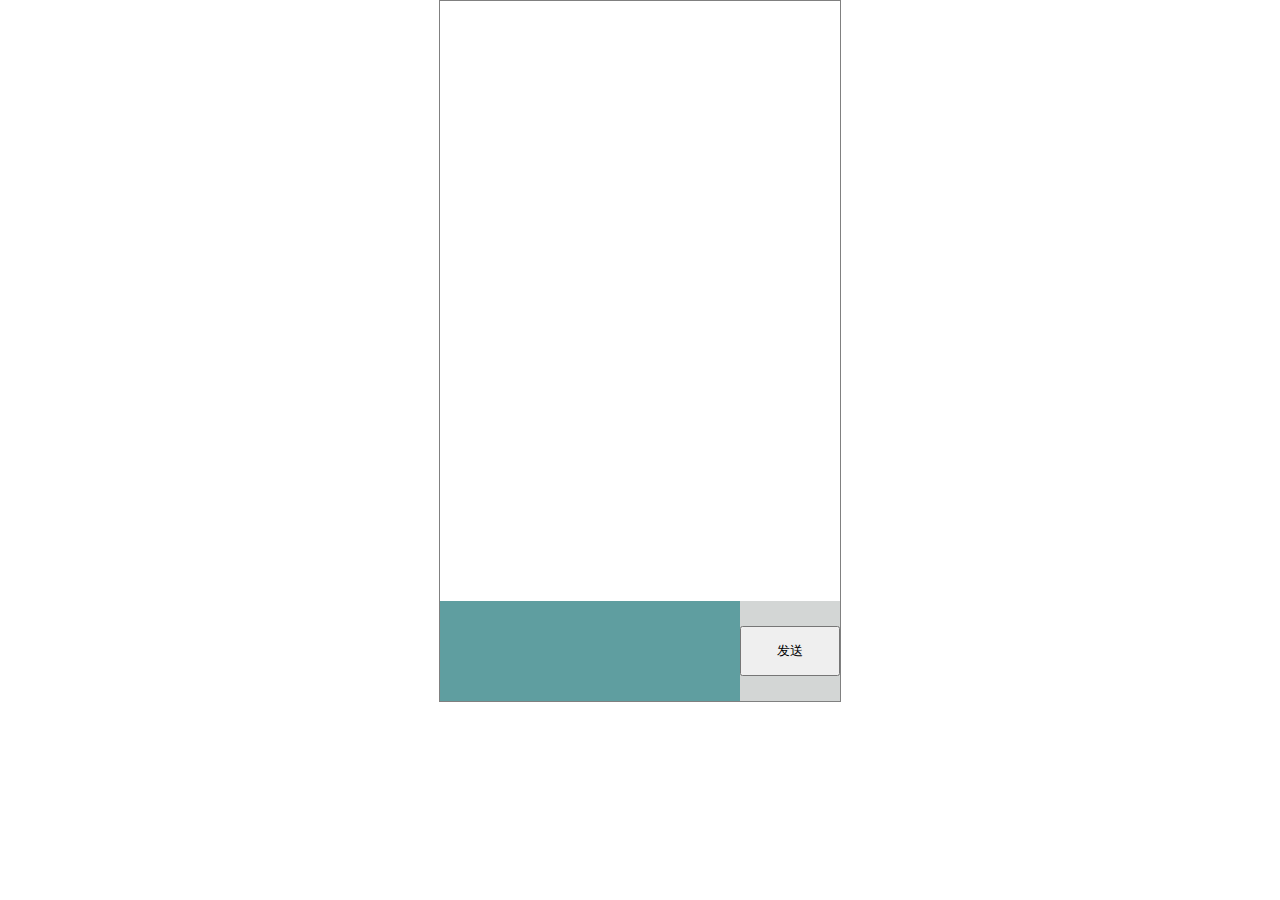
<file: 09.25work(2)/index.html>
<!DOCTYPE html>
<html>
<head>
    <meta charset="UTF-8">
    <title>Document</title>
    <style>
    * {
        margin: 0;
        padding: 0;
    }
    .box {
        width: 400px;
        border: 1px solid gray;
        margin: 0 auto;
       
    }
    .text {
        width: 400px;
        min-height: 600px;
    }
    .say {
        width: 400px;
        height: 100px;
        background-color: rgb(211, 214, 213);
        overflow: hidden;
    }
    .say p {
        float: left;
        height: 100px;
        width: 300px;
        background-color: cadetblue;
        line-height: 100px;
    }
    .say > button {
        float: right;
        height: 50px;
        width: 100px;
        margin-top: 25px;
        
    }
    li {
        list-style: none;
        
    }
    
    li:nth-child(odd){
        text-align: right;
    }
    li:nth-child(odd):after {
        content: ':蔡徐坤';
        font-size: 20px;
        color: red;
    }
    li:nth-child(even){
        text-align: left;
    }
    li:nth-child(even):before {
        content: '娘炮:';
        font-size: 20px;
        color: blue;
    }
    </style>
</head>
<body>
    <div id="box" class="box">
        <ul class="text" id="area"></ul>
        <div class="say">
            <p id="enter" contenteditable="true"></p>
            <button id="btn">发送</button>
        </div>
    </div>
    <script>
       var enter=document.getElementById('enter');
       var btn=document.getElementById('btn');
       var area=document.getElementById('area');
       btn.onclick=function(){
        //    用户输入的内容字符串
            var text=enter.innerText;
            // 创建一个文本节点,他的内容是用户输入的那个字符串
            var nr=document.createTextNode(text);
        //    创建一个对话框,原本没有对话框
            var li=document.createElement('li');
            // 把创建的这个空的对话框放到area区域中
            area.appendChild(li);
            li.appendChild(nr);
            // 清空刚刚输入的内容
            enter.innerText='';
       }
    </script>

</body>
</html>
</file>
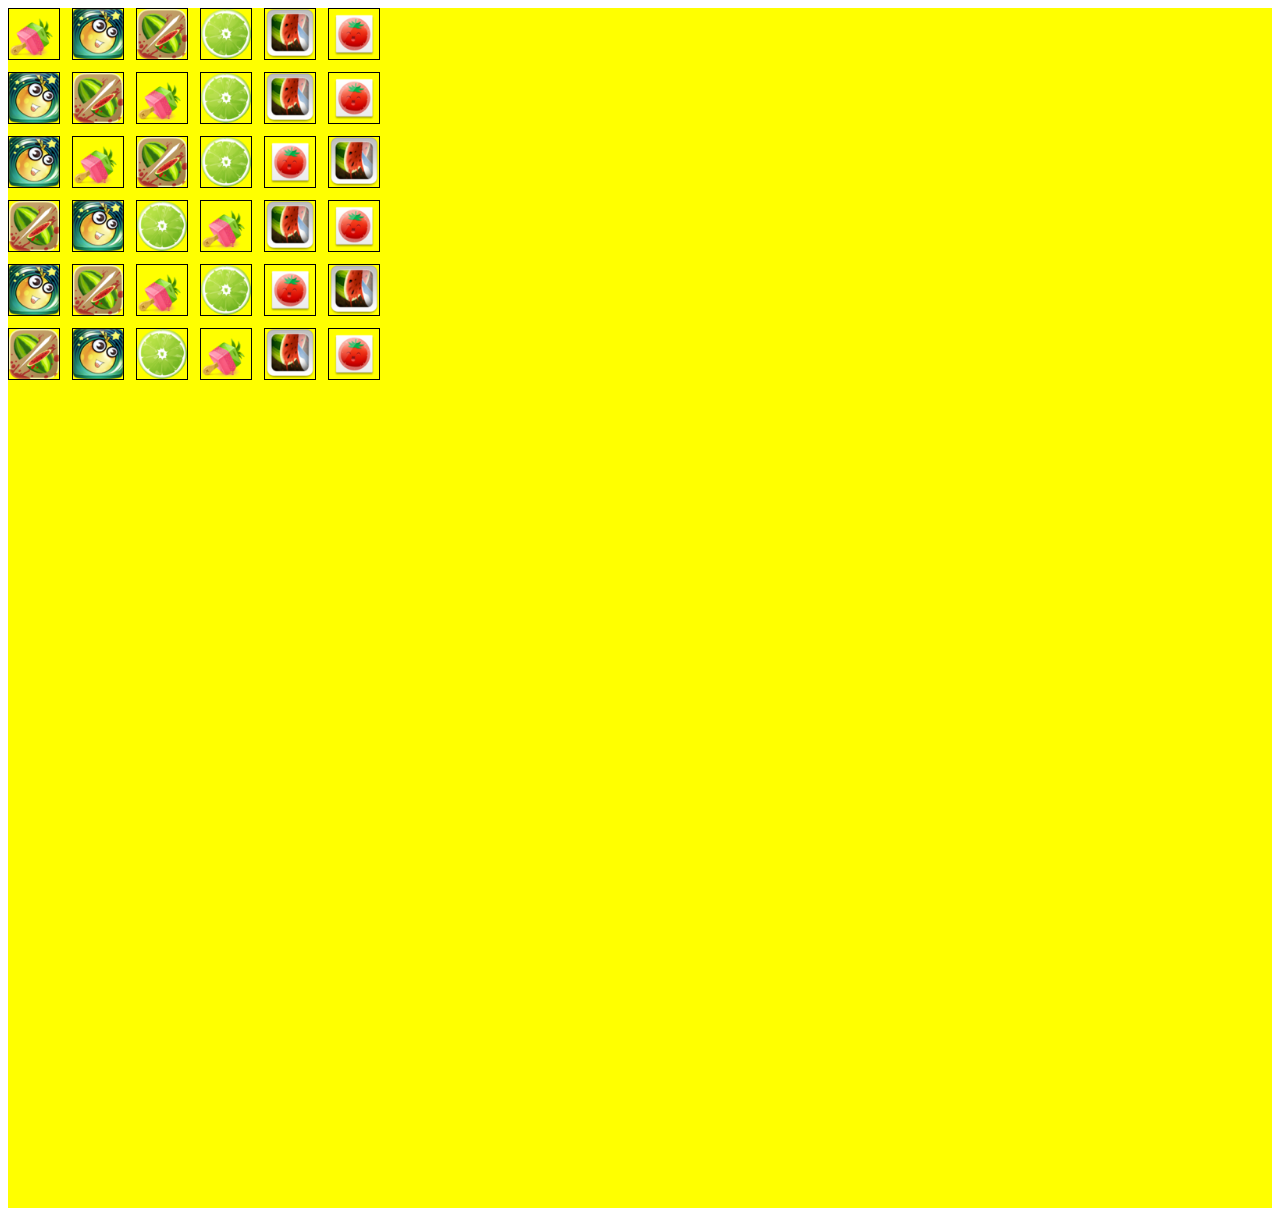
<file: 10.22/index.html>
<!DOCTYPE html>
<html lang="en">
<head>
    <meta charset="UTF-8">
    <title>Document</title>
</head>
<style>
   #box{
       overflow: hidden;
       position: relative;
       width:100%;
       height:1200px;
       background-color: yellow;
       margin: 0 auto;
   }
   #box > div{
       width: 50px;
       height:50px;
       border:1px solid black;
       position: absolute;
       font-size:40px;
       text-align: center;
       line-height: 50px;
       background-image: url();
       background-size: cover;
       color: rgba(0, 0, 0, 0);
       margin: 0 auto;
   }
   .active{
       background-color:red ;
   }
</style>
<body>
    <div id="box">

    </div>
    <script>
        var arr=[
            [1,3,2,0,4,5],
            [3,2,1,0,4,5],
            [3,1,2,0,5,4],
            [2,3,0,1,4,5],
            [3,2,1,0,5,4],
            [2,3,0,1,4,5],
        ];
        var narr = [];
        var box = document.getElementById('box');
        for(var i=0;i<6;i++){
            for(var j=0;j<6;j++){
                var divs = document.createElement('div');
                box.appendChild(divs);
                divs.style.top=(i*64)+'px';
                divs.style.left=(j*64)+'px';
                divs.innerHTML=arr[i][j]; //在页面上显示  arr[行][列]
                divs.style.backgroundImage = 'url('+arr[i][j]+'.png)'
                divs.onclick=function(){
                    //narr只能存两个
                    if(narr.length<2){
                    //    narr.push(Number(this.innerHTML));
                       if(this.className=='active'){
                           alert('已选过');
                       }else{
                           narr.push(Number(this.innerHTML));
                           this.className='active';
                       }
                    }else{
                      //清除
                       narr=[];
                       var ss = box.querySelectorAll('#box>div');
                       for(var z=0;z<ss.length;z++){
                        ss[z].className='';
                       }
                       //清除之后 -> 第三次点击 存进去
                       narr.push(Number(this.innerHTML));
                       this.className='active';
                    }
                    if(narr.length == 2){
                        // console.log(narr[0]-narr[1]);
                        if(narr[0]-narr[1]==0){
                            var ww = box.querySelectorAll('.active');
                            for(var e=0;e<ww.length;e++){
                            	ww[e].innerHTML='';
                            	ww[e].className='';
                                ww[e].onclick = null;
                                // ww[e].style.backgroundImage='';
                                ww[e].style.background = '';
                            }
                        }
                    }
                    console.log(narr);

                // alert(this.innerHTML);  //点击  弹出页面上格子中的内容
                // alert(typeof this.innerHTML);  //点击 -> typeof(判断类型) -> 弹出页面上格子中的内容的类型为string.
                // 之后在push里添加Number  把string转化为数字类型.
                // narr.push(Number(this.innerHTML));

                }
                
            }
        }
       
    </script>
</body>
</file>
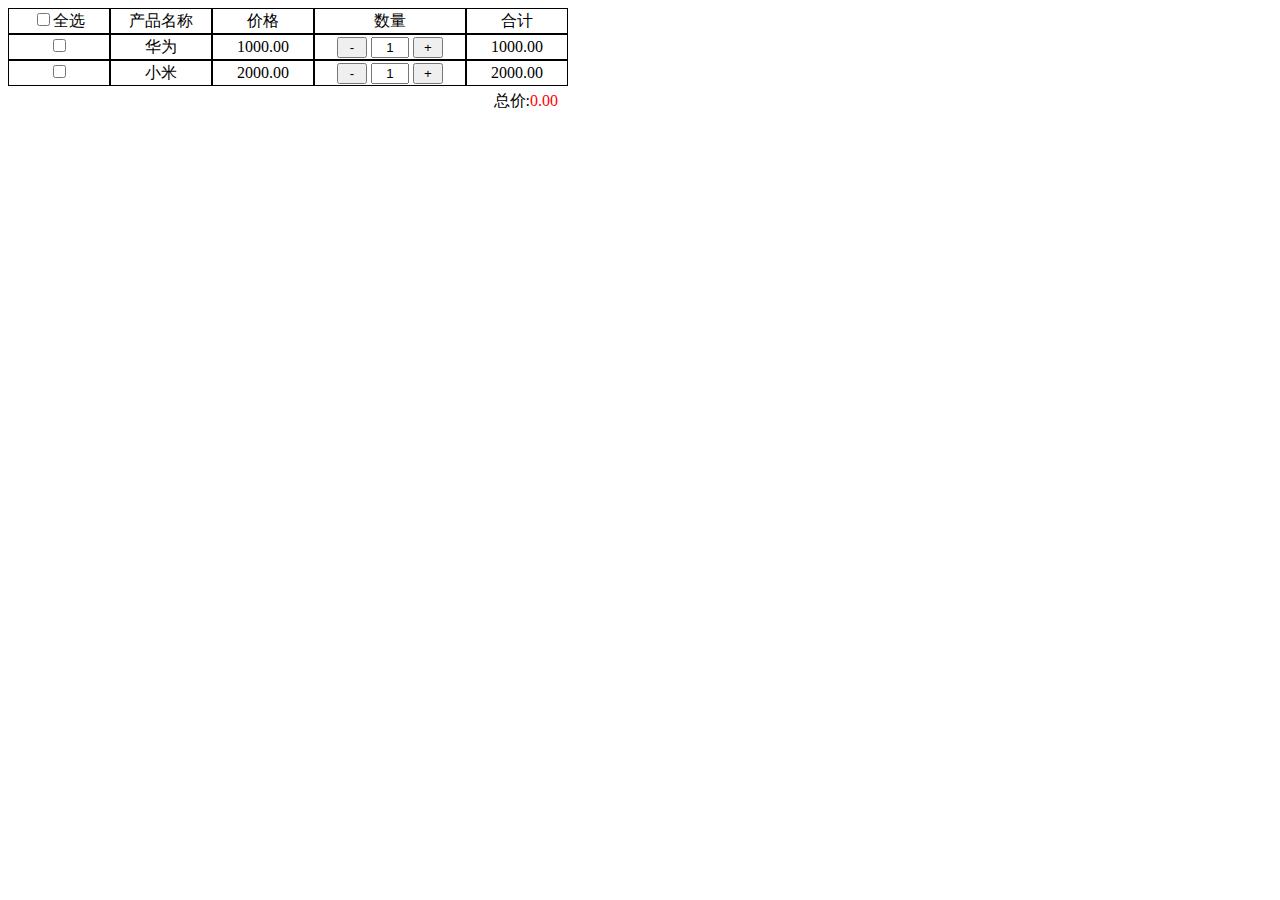
<file: 10.31/index.html>
<!DOCTYPE html>
<html lang="en">
<head>
    <meta charset="UTF-8">
    <title>Title</title>
    <style>
        div, ul, li {
            margin: 0;
            padding: 0
        }
        li {
            float: left;
            width: 100px;
            height: 24px;
            line-height: 24px;
            list-style: none;
            border: solid 1px;
            text-align: center;
        }
        #cart {
            width: 600px;
            text-align: center;
        }
        .num input {
            width: 30px;
            text-align: center;
        }
        ul {
            background-color: cornflowerblue;
        }
        .num {
            width: 150px;
        }
        #total {
            clear: both;
            text-align: right;
            padding-right: 50px;
            padding-top: 5px;
        }
        #total span {
            color: red
        }
    </style>
    <script src="js/jquery-1.9.1.min.js"></script>
    <script>
        $(function () {
            $("input[name='num']").change(function () {
                var $val = parseFloat($(this).val());
                if ($val > 0) {
                    $(this).parent().next().text($val * parseFloat($(this).parent().prev().text()));
                } else if ($val == 0) {
                    $("#cart li span").trigger("click");
                } else {
                    $(this).val(1);
                }
                calcTotal();
            });
            $("input[value='-']").click(function () {
                $(this).next().val(parseInt($(this).next().val()) - 1);
                $("input[name='num']").trigger("change");
            });
            $("input[value='+']").click(function () {
                $(this).prev().val(parseInt($(this).prev().val()) + 1);
                $("input[name='num']").trigger("change");
            });
            $("input[name='one']").click(function () {
            });
            $("input[name='all']").click(function () {
                var $ret = $(this).prop("checked");
                $("input[name='one']").each(function () {
                    $(this).prop('checked', $ret);
                });
                calcTotal();
            });
            
            $("input[name='add']").click(function () {
                var i = Math.floor((Math.random() * 4));
                var $cloneNode = $modelNode.clone(true);
                var $children = $cloneNode.children();
                $children.eq(1).text(product[i]);
                $children.eq(2).text(price[i]);
                $children.eq(4).text(price[i]);
                $("#total").before($modelNode);
            });
        })
        function calcTotal() {
            var total = 0;
            var $checkBox = $("input[name='one']");
            var $price = $(".price");
            $checkBox.each(function () {
                if ($(this).prop("checked")) {
                    var i = $checkBox.index($(this));
                    total += parseFloat($price.eq(i).text());
                }
            });
            $("#total span").text(total);
        }
    </script>
</head>
<body>
<div id="cart">
    <ul>
        <li><input name="all" type="checkbox">全选</li>
        <li>产品名称</li>
        <li>价格</li>
        <li class="num">数量</li>
        <li>合计</li>
    </ul>
    <ul>
        <li><input name="one" type="checkbox"></li>
        <li>华为</li>
        <li>1000.00</li>
        <li class="num"><input type="button" value="-"> <input name="num" type="text" value="1"> <input type="button"
                                                                                                        value="+"></li>
        <li class="price">1000.00</li>
    </ul>
    <ul>
        <li><input name="one" type="checkbox"></li>
        <li>小米</li>
        <li>2000.00</li>
        <li class="num"><input type="button" value="-"> <input name="num" type="text" value="1"> <input type="button"
                                                                                                        value="+"></li>
        <li class="price">2000.00</li>
    </ul>
    <div id="total">总价:<span>0.00</span></div>
</div>
</body>
</html>
</file>
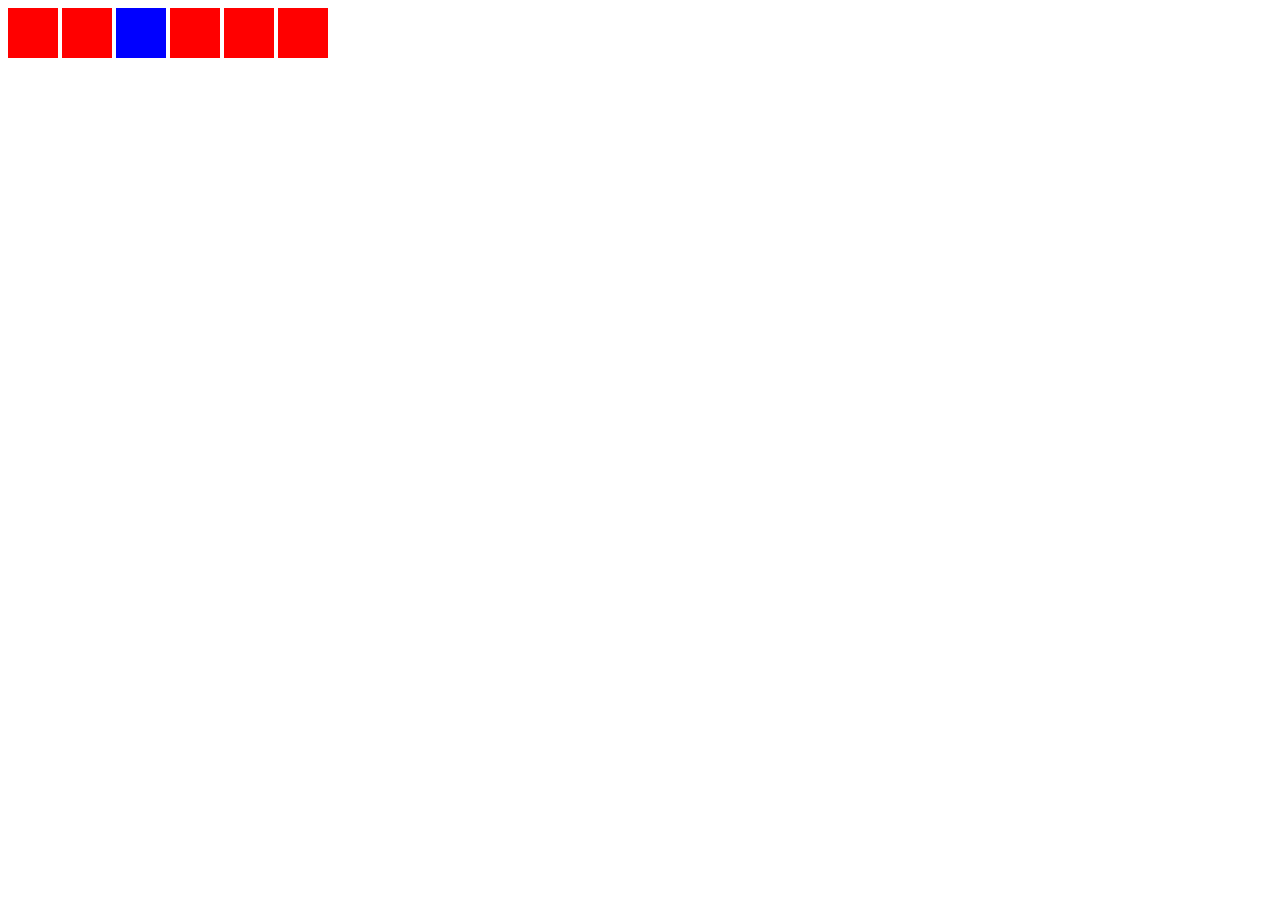
<file: dsf-work09.23/index.html>
<!DOCTYPE html>
<html>
<head>
    <meta charset="UTF-8">
    <title>Document</title>
    <style>
        .blue{
            background-color: blue;
        }
    </style>
</head>
<body>
    <div></div>
    <div></div>
    <div></div>
    <div></div>
    <div></div>
    <div></div>
    <script>
        var a = document.getElementsByTagName('div');
        for(var i=0;i<a.length;i++){
            a[i].style.width = "50px";
            a[i].style.height = "50px";
            a[i].style.backgroundColor = "red";
            a[i].style.display = "inline-block";
        }
        a[2].style.backgroundColor = '';
        a[2].className = 'blue';
    </script>
</body>
</html>
</file>
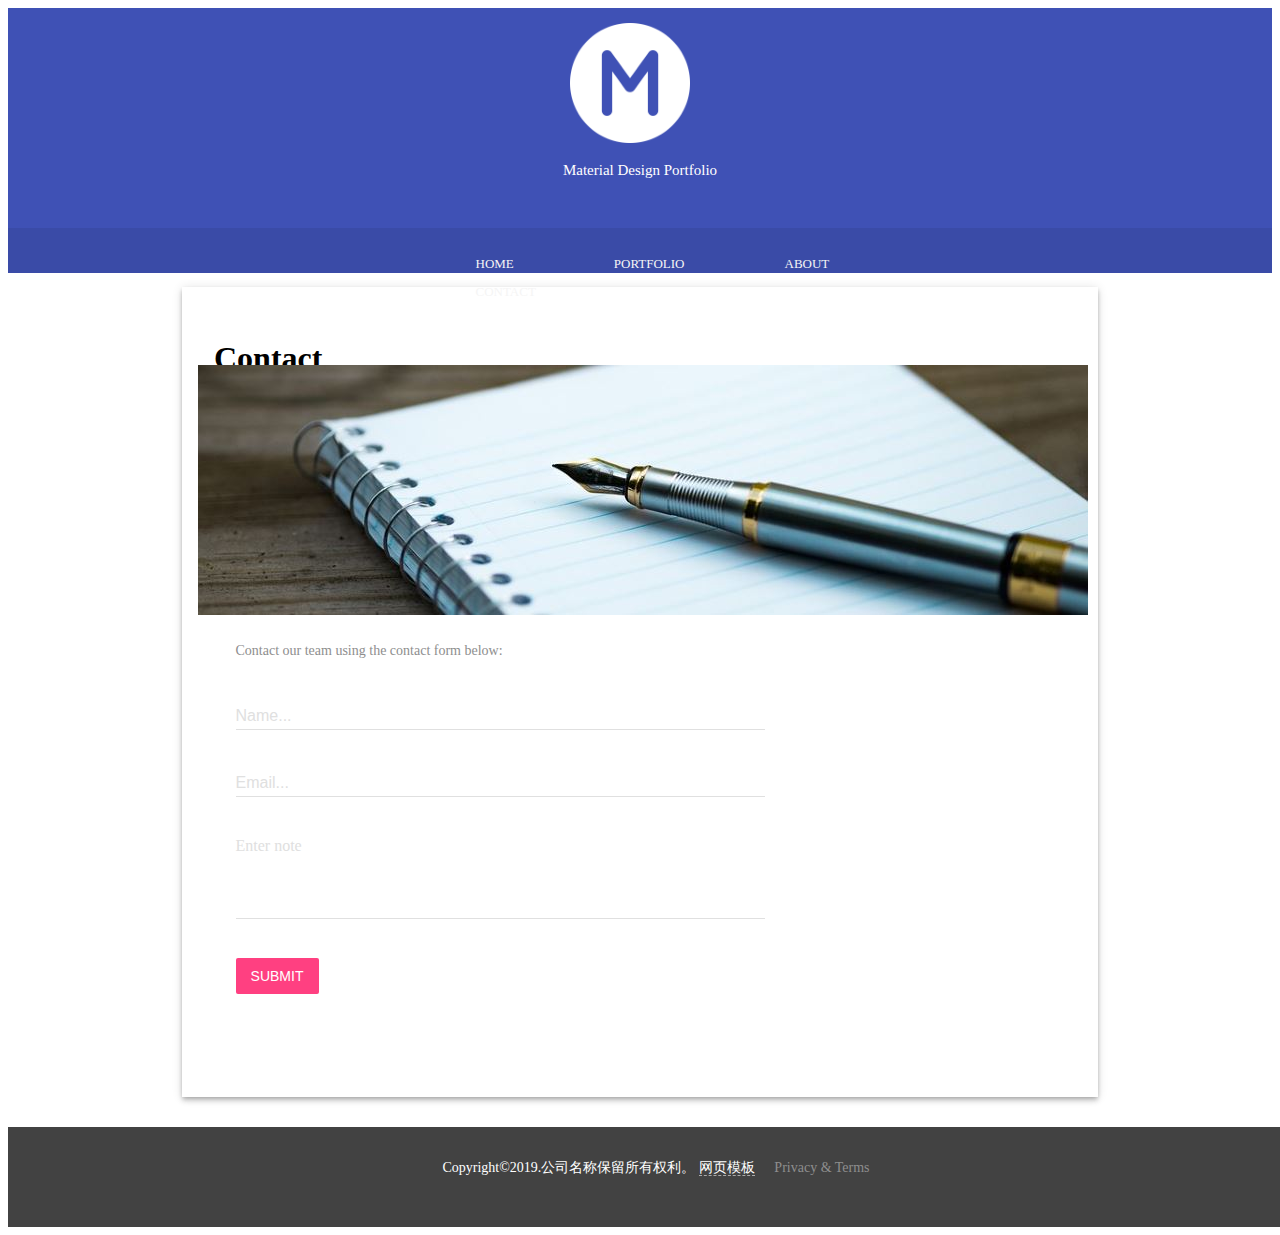
<file: dsf-work09.24/index.html>
<!DOCTYPE html>
<html>
	<head>
		<meta charset="utf-8" />
		<title></title>
		<link rel="stylesheet" type="text/css" href="css/index.css"/>
	</head>
	<body>
	     <div class="head">
				<div class="head-a">
					<img src="img/site-logo.png" >
				    <p>Material Design Portfolio</p>
				</div>
				<div class="head-b">
                <ul class="add">
						<li><a href="#">HOME</a></li>
						<li><a href="#">PORTFOLIO</a></li>
						<li><a href="#">ABOUT</a></li>
					    <li><a href="#">CONTACT</a></li>
					</ul>

				</div>
		 </div>
		 
		 
		 
	    <div class="font">
	    	<div class="font-a">
	    		<div class="font-b">
	    			<div class="font-c">
	    				<h1>Contact</h1>
	    				</div>
	    			<!--图片-->
	    			<div class="two">
	    				<img src="img/contact.jpg"/>
	    			</div>
	    			<!--邮件-->
	    			<div class="three">
	    				<div class="middle">
	    					<div class="add">
	    					   <p>Contact our team using the contact form below:</p>
	    					   <form class="mail">
	    					   	  <div class="a">
	    					   	  	<input type="text" id="Name"  value="Name...">
	    					   	  </div> 
	    					   	  <div class="a">
	    					   	  	<input type="text" id="Name"  value="Email...">
	    					   	  </div>
	    					   	  <div class="b">
	    					   	  	<span>Enter note</span>
	    					   	  	<input type="text" id="Name" >
	    					   	  </div>
	    					   	  <p class="anniu">
	    					   	  	<button>SUBMIT</button>
	    					   	  </p>
	    					   </form>
	    				    </div>
	    				</div>
	    			</div>
	    		</div>
	    	</div>
	    </div>
	    <!--尾部-->
	    <div class="third">
	    	<div class="text">
	    		Copyright©2019.公司名称保留所有权利。
	    		<b>网页模板</b>   
		   	    <a href="#">Privacy &amp; Terms</a>

	    	</div>
	    </div>

	</body>
</html>
</file>
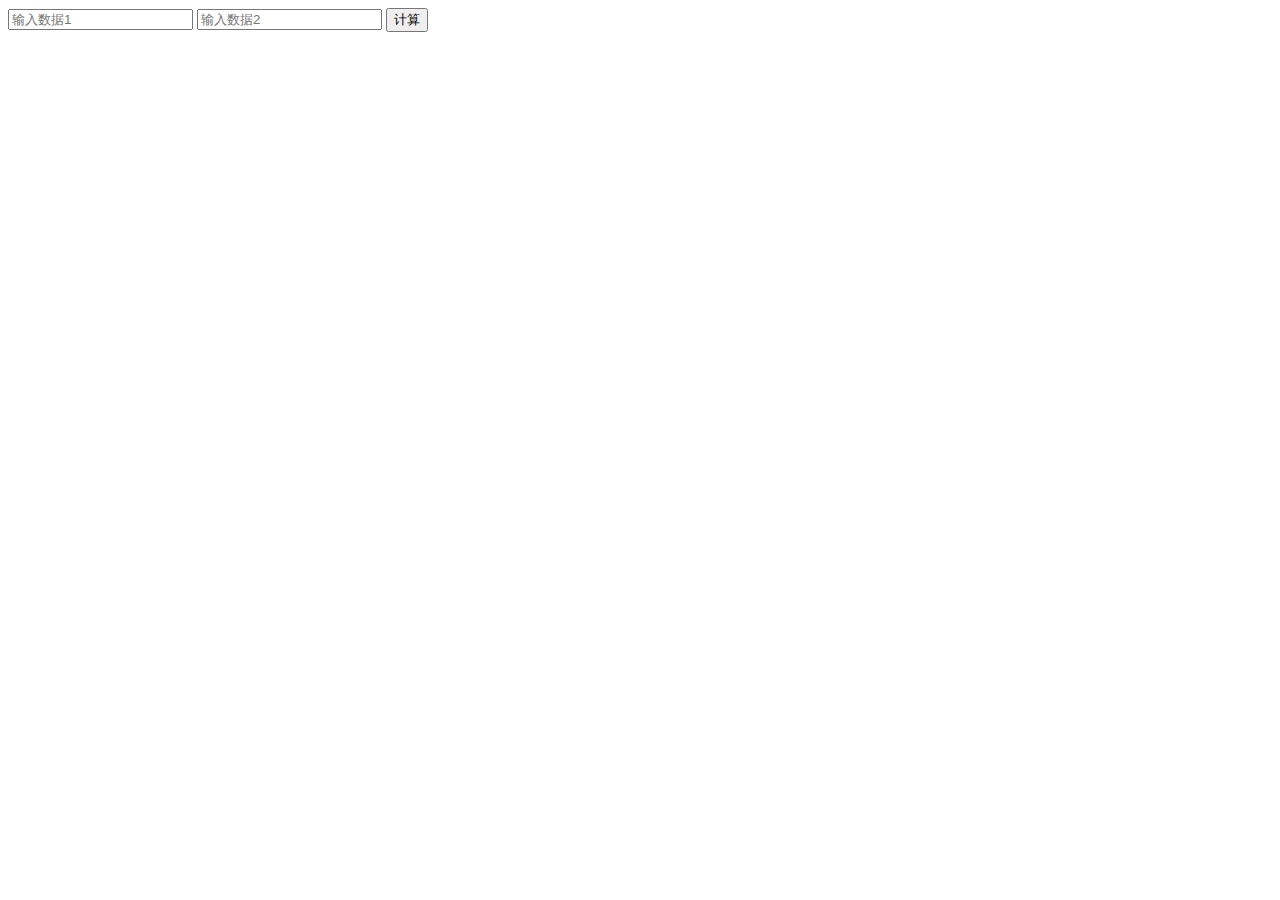
<file: dsf-work9.18/index.html>
<!DOCTYPE html>
<html>
<head>
<meta charset="UTF-8">
<title>Document</title>
</head>
<body>
    <div id="txt"></div>
    <input type="text" id="inp1" placeholder="输入数据1">
    <input type="text" id="inp2" placeholder="输入数据2">
    <button id="btn">计算</button>
    <script>
        var txt = document.getElementById('txt');
        var inp1 = document.getElementById('inp1');
        var inp2 = document.getElementById('inp2');
        var btn = document.getElementById('btn');
        btn.onclick = function(){
             if(isNaN(inp1.value)||isNaN(inp2.value)==true){
                    alert('请输入数字')
                }else{
                    var a = parseInt(inp1.value);
                    var b = parseInt(inp2.value);
                    txt.innerHTML = a + b;
                }
        }
        
    </script>
</body>
</html>
</file>
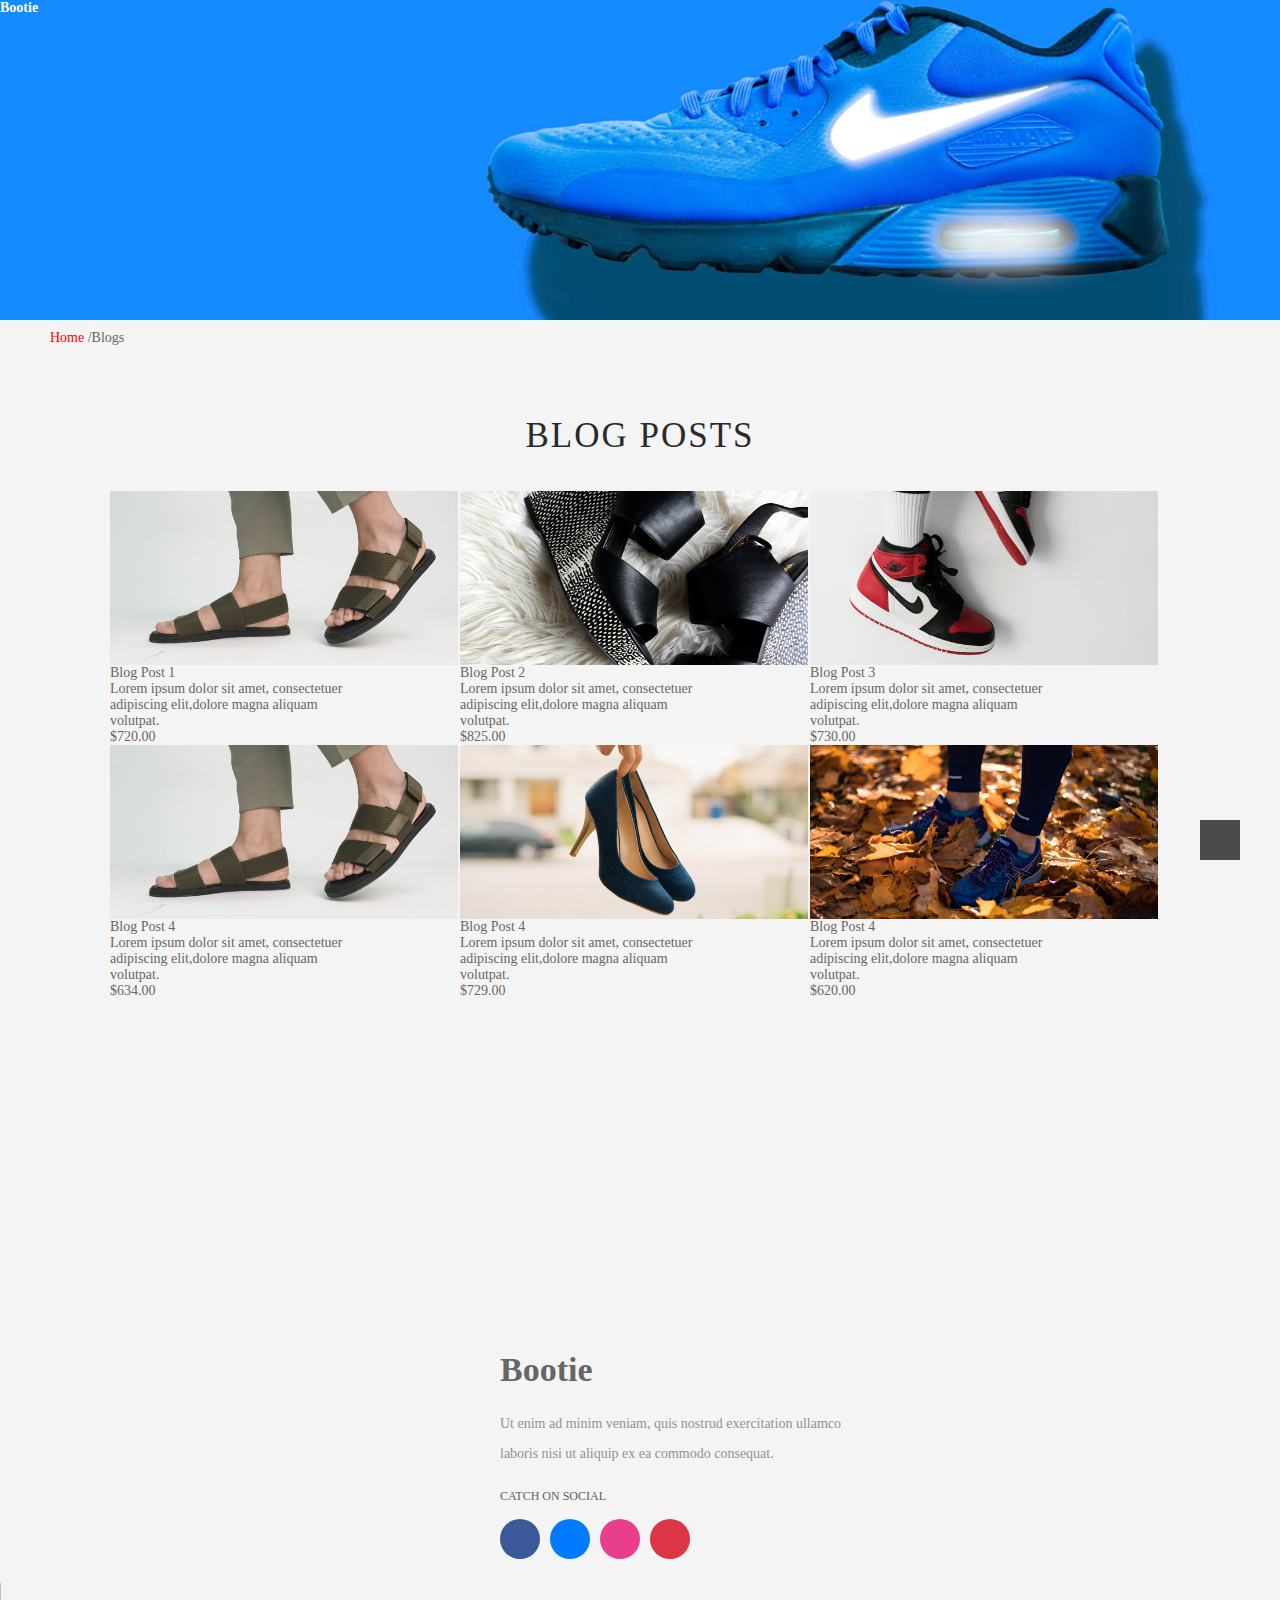
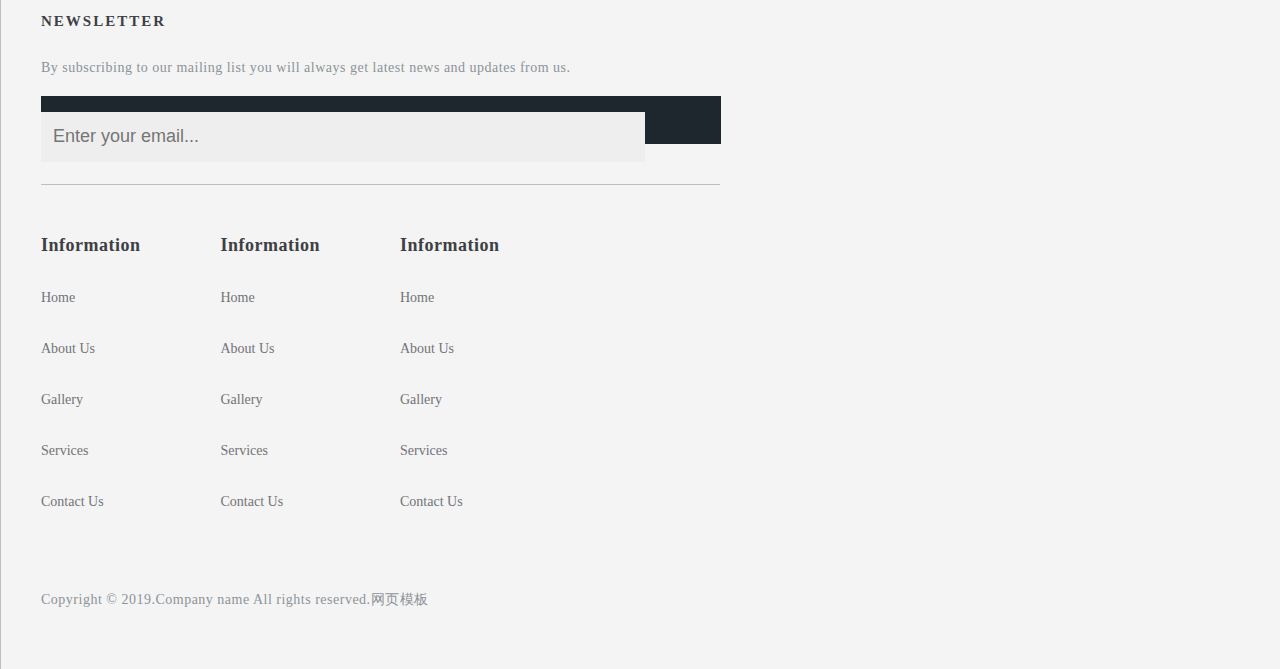
<file: dsf-work9.30/index.html>
<!DOCTYPE html>
<html>
	<head>
		<meta charset="utf-8" />
		<title></title>
		<link rel="stylesheet" type="text/css" href="css/index.css"/>
	</head>
	<body>
		
		<!--头部-->
		<div class="head">			
			<div class="header">
				<span class="logo">
					Bootie
				</span>						
				<ul class="logo-a">
					<span>HOME</span>
					<span>ABOUT</span>
					<span>BLOG</span>
					<span>DROP DOWN</span>
					<span>CONTACT</span>
				</ul>
			</div>
		</div>
		
		<!--半截-->
		<div class="banjie">
			<span class="banjie-1">Home</span>
			<span class="banjie-2">/Blogs</span>
		</div>
		<!--黑字-->
		<div class="heizi">
			<span>BLOG POSTS</span>
		</div>
		
		
		<!--下方广告-->
	<div class="guanggao">		
	
			
		
		<div class="font">
			<div class="font-1">
				<img src="img/img2.jpg"/ class="gg-a">
			</div>								
			<div class="font-2">
				<p>Blog Post 1</p>
				<p>Lorem ipsum dolor sit amet, consectetuer </p>
				<p>adipiscing elit,dolore magna aliquam </p>
				<p>volutpat.</p>	
				<p>$720.00</p>
			</div>
		 </div>  
			
			
			
			
		<div class="font-a">
			<div class="font-3">
				<img src="img/img5.jpg"/ class="gg-b">
			</div>
			<div class="font-4">
				<p>Blog Post 2</p>
				<p>Lorem ipsum dolor sit amet, consectetuer </p>
				<p>adipiscing elit,dolore magna aliquam </p>
				<p>volutpat.</p>
				<p>$825.00</p>
			</div>
		</div>




		<div class="font-c">
			<div class="font-5">
				<img src="img/img3.jpg"/ class="gg-c">
			</div>
			<div class="font-6">
				<p>Blog Post 3</p>
				<p>Lorem ipsum dolor sit amet, consectetuer </p>
				<p>adipiscing elit,dolore magna aliquam </p>
				<p>volutpat.</p>
				<p>$730.00</p>
			</div>
		</div>
	
		
		
		
		<div class="font-d">
			<div class="font-7">
				<img src="img/img2.jpg"/ class="gg-d">
			</div>
			<div class="font-8">
				<p>Blog Post 4</p>
				<p>Lorem ipsum dolor sit amet, consectetuer </p>
				<p>adipiscing elit,dolore magna aliquam  </p>
				<p>volutpat.</p>
				<p>$634.00</p>
			</div>
		</div>
		
		
		
		
		<div class="font-e">
			<div class="font-9">
				<img src="img/img6.jpg"/ class="gg-e">
			</div>
			<div class="font-10">
				<p>Blog Post 4</p>
				<p>Lorem ipsum dolor sit amet, consectetuer </p>
				<p>adipiscing elit,dolore magna aliquam  </p>
				<p>volutpat.</p>
				<p>$729.00</p>
			</div>
		</div>
		
		
		
		
		<div class="font-f">
			<div class="font-11">
				<img src="img/img7.jpg"/ class="gg-f">
			</div>
			<div class="font-12">
				<p>Blog Post 4</p>
				<p>Lorem ipsum dolor sit amet, consectetuer </p>
				<p>adipiscing elit,dolore magna aliquam  </p>
				<p>volutpat.</p>
				<p>$620.00</p>
			</div>
		</div>
				
	</div>
	
<!----------------底部/-->	
  
       <div class="center footer">
	    	<div class="footer-left">
	    		<h1>Bootie</h1>
	    		<p>Ut enim ad minim veniam, quis nostrud exercitation ullamco laboris nisi ut aliquip ex ea commodo consequat.</p>
	    	    <h6>CATCH ON SOCIAL</h6>
	    	    <ul class="footer-icon">
	    	    	<li><a href="#" class="iconfont icon-facebook"></a></li>
	    	    	<li><a href="#" class="iconfont icon-twitter"></a></li>
	    	    	<li><a href="#" class="iconfont icon-qiu"></a></li>
	    	    	<li><a href="#" class="iconfont icon-Ggooglelogo"></a></li>
	    	    </ul>
	    	    <p style="clear: both;"></p>
	    	</div>
	    	<div class="footer-right">
	    		<div class="footer-right-top">
	    		   <h5>NEWSLETTER</h5>
	    		   <p>By subscribing to our mailing list you will always get latest news and updates from us.</p>
	    		   <div class="inp">
	    		 	 <input type="text" name="" id="" placeholder="Enter your email..."/>
	    		 	 <a href="#" class="iconfont icon-feiji"></a>
	    		   </div>
	    		</div>
	    		<div class="footer-right-bottom">
	    			<ul>
	    				<li>Information</li>
	    				<li><a href="#">Home</a></li>
	    				<li><a href="#">About Us</a></li>
	    				<li><a href="#">Gallery</a></li>
	    				<li><a href="#">Services</a></li>
	    				<li><a href="#">Contact Us</a></li>
	    			</ul>
	    			<ul>
	    				<li>Information</li>
	    				<li><a href="#">Home</a></li>
	    				<li><a href="#">About Us</a></li>
	    				<li><a href="#">Gallery</a></li>
	    				<li><a href="#">Services</a></li>
	    				<li><a href="#">Contact Us</a></li>
	    			</ul>
	    			<ul>
	    				<li>Information</li>
	    				<li><a href="#">Home</a></li>
	    				<li><a href="#">About Us</a></li>
	    				<li><a href="#">Gallery</a></li>
	    				<li><a href="#">Services</a></li>
	    				<li><a href="#">Contact Us</a></li>
	    			</ul>
	    		</div>
	    		<p style="clear: both;"></p>
	    		<p class="copyright">Copyright © 2019.Company name All rights reserved.网页模板</p>
	        </div>
	    </div>
	    <p style="clear: both;"></p>	
	   <!--小图标-->
	    <a href="#" class="iconfont icon-een"></a>

        
	</body>
</html>
</file>
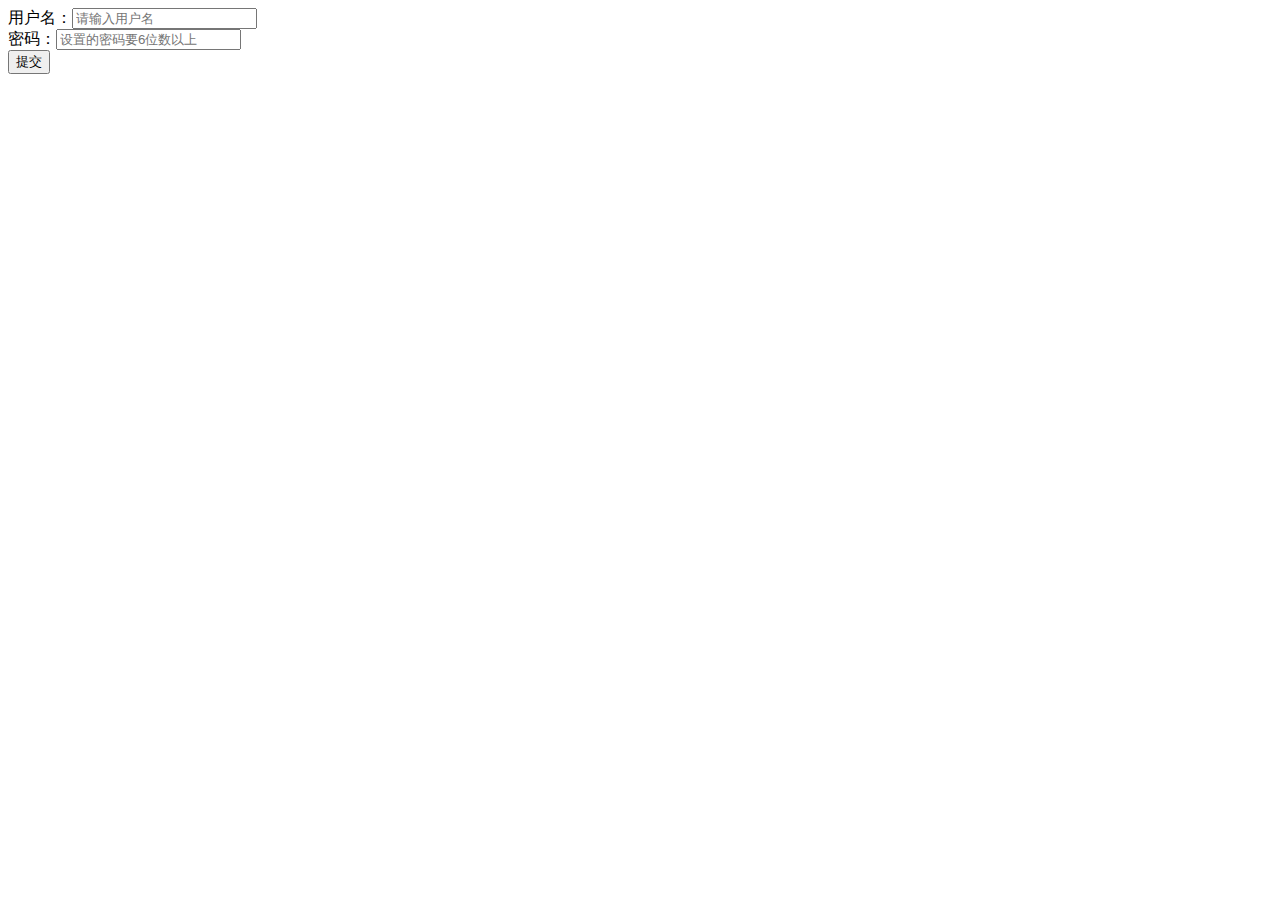
<file: dsf09.29work/index.html>
<!DOCTYPE html>
<html>
	<head>
		<meta charset="UTF-8">
		<title>注册</title>
	</head>
	<body>
		用户名：<input type="text" id="in1" placeholder="请输入用户名"/>
		<span id="span"></span>
		<br />
		密码：<input type="password" id="in2" placeholder="设置的密码要6位数以上" />
		<span id="span1"></span>
		<br />
		<button id="btn">提交</button>
		<script>
			var in1 = document.getElementById('in1');
			var in2 = document.getElementById('in2');
			var btn = document.getElementById('btn');
			var Name = ['tom','jack','lili'];

            in1.onblur = function(){
			   if(in1.value==''){
				    span.innerHTML = '用户名不能为空';
				}else if(Name.indexOf(in1.value)!=-1){
					span.innerHTML = '用户名重复';
				}else{
					span.innerHTML = '用户名可用';
				}
			}
			in2.onblur = function(){
				if(in2.value==''){
					span1.innerText = '请输入密码';
				}else if(in2.value.length<6){
					span1.innerText = '设置的密码要大于6位数';
				}else{
					span1.innerHTML = '';
				}
			}
			btn.onclick=function(){
				if(in1.value==''){
					span.innerHTML = '用户名不能为空';
				}else if(Name.indexOf(in1.value) !=-1){
					span.innerHTML = '用户名重复';
				}else if(in2.value==''){
					span1.innerHTML = '密码不能为空';
				}else if(in2.value.length<6){
					span1.innerText = '设置的密码要大于6位数';
				}else{
					alert('注册成功');
				}
			}
			
			
			
		</script>
	</body>
<ml>
</file>
<file: dsf-work09.24/css/index.css>
.head{
	height:265px;
	background-color:#3f51b5;
}
.head-a{
	width:200px;
	height:220px;
	margin:0 auto;
}
.head-a img {
    height: 120px;
    width: 120px;
    margin-left: 30px;
    margin-top:15px;
}
.head-a p {
    color:white;
    font-size: 15px;
    text-align: center;
}
.head-b{
	height:45px;
	background-color:#3a4ba7;

}
.add{
	width:900px;
	margin:0 auto;
}
.add li{
	margin-top:10px;
	margin-left:100px;
	float:left;
	list-style: none;
}
.add li a {
    text-decoration: none;
    color: whitesmoke;
    font-size:13px;
}
/*主体*/
.font{
	width:100%;
	height:810px;
	margin:14px 0;
}
.font-a{
	width:900px;
	height:794px;
	padding:8px;
	margin:0 auto;
	box-shadow: 0 4px 5px 0 rgba(0,0,0,.14), 0 1px 10px 0 rgba(0,0,0,.12), 0 2px 4px -1px rgba(0,0,0,.2);
}
.font-b{
	width:884px;
	height:746px;
	margin:8px;
	padding-bottom:2em;
}
.font-b .font-c{
	width:884px;
	height:30px;
	padding:16px;
}
.font-b .font-c h2{
	font-size: 24px;
    font-weight: 350;
    margin: 0;
}
..three{
	width:604px;
	height:420px;
	padding:8px;
	margin:0 auto;
}
.middle{
	width:588px;
	height:404px;
	margin:8px;
}
.add{
    width: 529px;
    height: 318px;
    padding: 16px;
    font-size: 1rem;
}
.add p{
    width: 529px;
    height: 24px;
    font-size: 14px;
    font-weight: 400;
    margin: 0 0 16px;
    color: #8E8E8E;
}
div.a{
	width:529px;
	heigth:28px;
	padding:20px 0;
}
div.b{
	width:529px;
	height:101px;
	padding:20px 0;
}
div.a input{
    border: none;
    border-bottom: 1px solid #E0E0E0;
    width: 100%;
    padding: 4px 0;
    text-align: left;
    background: 0 0;
    font-size: 16px;
    color: #E0E0E0;
}
div.b span{
	font-size:16px;
	color:#E0E0E0;
}
div.b input {
    border: none;
    border-bottom: 1px solid #E0E0E0;
    width: 100%;
    padding: 4px 0;
    text-align: left;
    background: 0 0;
    margin-top: 40px;
}
div.add p.anniu{
	width: 529px;
    height: 24px;
    font-size: 14px;
    font-weight: 400;
    margin: 0 0 16px;
    color: #8E8E8E;
}
div.add p.anniu button{
	border: none;
    border-radius: 2px;
    width: 83px;
    height: 36px;
    font-size: 14px;
    background-color: #FF4081;
    color: white;
}
/*尾部*/
.third{
	width:100%;
	height:36px;
	text-align: center;
	background-color:#424242;
	margin-top:30px;
	padding:32px 16px;
}
.text{
	
	height:36px;
	color:white;
	font-size:14px;
	margin:0 auto;
}
.text b{
	font-weight:400;
	border-bottom:1px dashed #aaa;
}
.text a{
	margin-left:16px;
	color:#8E8E8E;
	text-decoration: none;
}
</file>
<file: dsf-work9.30/css/index.css>
body{
	font-size: 14px;
	color: #666;
	margin: 0;
	padding: 0;
	background:#f4f4f4 ;
}
p,ul,ol,dl,dd,h1,h2,h3,h4,h5,h6{
	margin: 0;
	padding: 0;
	list-style: none;
}
a{
	color: #666;
	text-decoration: none;
}

.mine{
	width: 1100px;
	border: 1px solid black;
	margin: 0 auto;
}
.head{
	width: 100%;
	height:320px;
	background: url(../img/banner.jpg) no-repeat center;
    background-size: cover;    
}
.header {  
    font-weight: 700;  
}
.logo{
	color: white;
	margin-top: 50px;
	
}
.logo-a{
	color: white;
	margin-left: 1450px;
}
.banjie{
	margin-left: 50px;
	margin-top: 10px;
}
.banjie-1{
	color: red;
}
.heizi{
	font-size: 2.5em;
    letter-spacing: 2px;
    color: #292a2b;
    text-transform: uppercase;
    margin-bottom: 1em;
    text-align: center;
    margin-top: 70px;
}

.font-1{
	height: 174px;
	width: 348px;
}
.gg-a{
	width: 348px;
	height: 174px;
	float: left;
	/*margin-left: 35px;*/
}
.font-3{
	height: 174px;
	width: 348px;
}
.gg-b{
	width: 348px;
	height: 174px;
	float: left;
	/*margin-left:35px;*/
}
.font-5{
	height: 174px;
	width: 348px;
}
.gg-c{
	width: 348px;
	height: 174px;
	float: left;
	/*margin-left: 35px;*/
}
.font-7{
	height: 174px;
	width: 348px;
}
.gg-d{
	width: 348px;
	height: 174px;
	float: left;
	/*margin-left: 35px;*/
}
.font-9{
	height: 174px;
	width: 348px;
}
.gg-e{
	width: 348px;
	height: 174px;
	float: left;
	/*margin-left: 35px;*/
}
.font-11{
	height: 174px;
	width: 348px;
}
.gg-f{
	width: 348px;
	height: 174px;
	float: left;
	/*margin-left: 35px;*/
}

/*---------------------------------*/
.guanggao{
	width: 1100px;
	height: 840px;
	margin: 0 auto;
	/*border: 1px solid black;*/
}
.guanggao> div{
	/*display: flex;*/
	float: left;
	margin-left:20px ;
	width: 330px;
	/*text-align: center;*/
	/*border: 1px solid black;*/
}

.footer{
	/*height: 1000px;*/
	/*border: 1px solid black;*/
}
.footer> div{
	float: left;
}
/*左侧*/
.footer-left{
	width: 380px;
	margin-left: 500px;
	/*border-right: 1px solid #9999;*/
}
.footer-left h1{
	font-size: 34px;
	font-weight: 600;
	padding: 20px 0px;
	box-sizing: border-box;
}
.footer-left p{
	font-size: 14px;
	color: #8C9398;
	line-height: 30px;
	margin-bottom: 20px;
}
.footer-left h6{
	font-size: 12px;
	font-weight: 400;
	color: #5e5e61;
}
.footer-left ul li{
	float: left;
	/*margin: 10px 10px;*/
	margin-top: 15px;
	margin-right: 10px;
}
.footer-left ul li a{
	color: white;
	display: inline-block;
	line-height:40px ;
	text-align: center;
	font-size: 14px;
	width: 40px;
    height: 40px;
    border-radius: 50%;
}
.footer-left ul li:nth-child(1) a{
    background-color:#3b5998;
}
.footer-left ul li:nth-child(2) a{
    background-color: #007bff;
}
.footer-left ul li:nth-child(3) a{
    background-color:#e83e8c;
}
.footer-left ul li:nth-child(4) a{
    background-color:#dc3545;
}
/*右侧*/
/*右侧上方*/
.footer-right{
	width: 719px;
	border-left: 1px solid #9999;
	padding: 30px 0px;
}
.footer-right-top{
	
	margin-left: 40px;
	padding-bottom:40px;
	box-sizing: border-box;
	border-bottom: 1px solid #9999;
}
.footer-right h5{
	font-size: 15px;
	color: #3d3f44;
	letter-spacing: 2px;
	display: inline-block;
	margin-bottom: 10px;
}
.footer-right p{
	font-size:14px;
	color: #8c9398;
	letter-spacing: 0.5px;
	margin: 20px 0px;
}
.footer-right .inp{
	width: 680px;
	height: 48px;
	/*border: 1px solid black;*/
	background-color: #1e272e;
	
}
.footer-right .inp input{
	width:600px ;
	height:48px ;
	font-size: 18px;
	text-indent: 10px;
	border-style: none;
	background-color:#efeeee ;
}
.footer-right .inp a{
	display:inline-block;
	width:72px ;
	height:46px ;
	color: #ff4c4c;
	/*background-color: red;*/
	font-size: 30px;
	/*line-height: 50px;*/
	text-align: center;
	
}
/*右侧下方*/
.footer-right-bottom ul{
	float: left;
	margin: 0px 40px;
	margin-top: 20px;
}
.footer-right-bottom ul li{
	margin-top: 30px;
	font-size: 18px;
	font-weight: bold;
	color: #3d3f44;
	letter-spacing: 0.5px;
}
.footer-right-bottom ul li a{
	color: #727377;
	font-size:14px ;
	letter-spacing: 0px;
	font-weight: normal;
}
/*版权*/
.copyright{
	display: inline-block;
	padding:60px 40px;
	padding-bottom: 10px;
	color: black;
}
/*小图标*/
.icon-een{
	width: 40px;
	height: 40px;
	color: white;
	background-color: #4a4b4c;
	line-height: 40px;
	text-align: center;
	margin: 0 auto;
	position: fixed;
    bottom: 40px;
    right: 40px;
}
</file>
